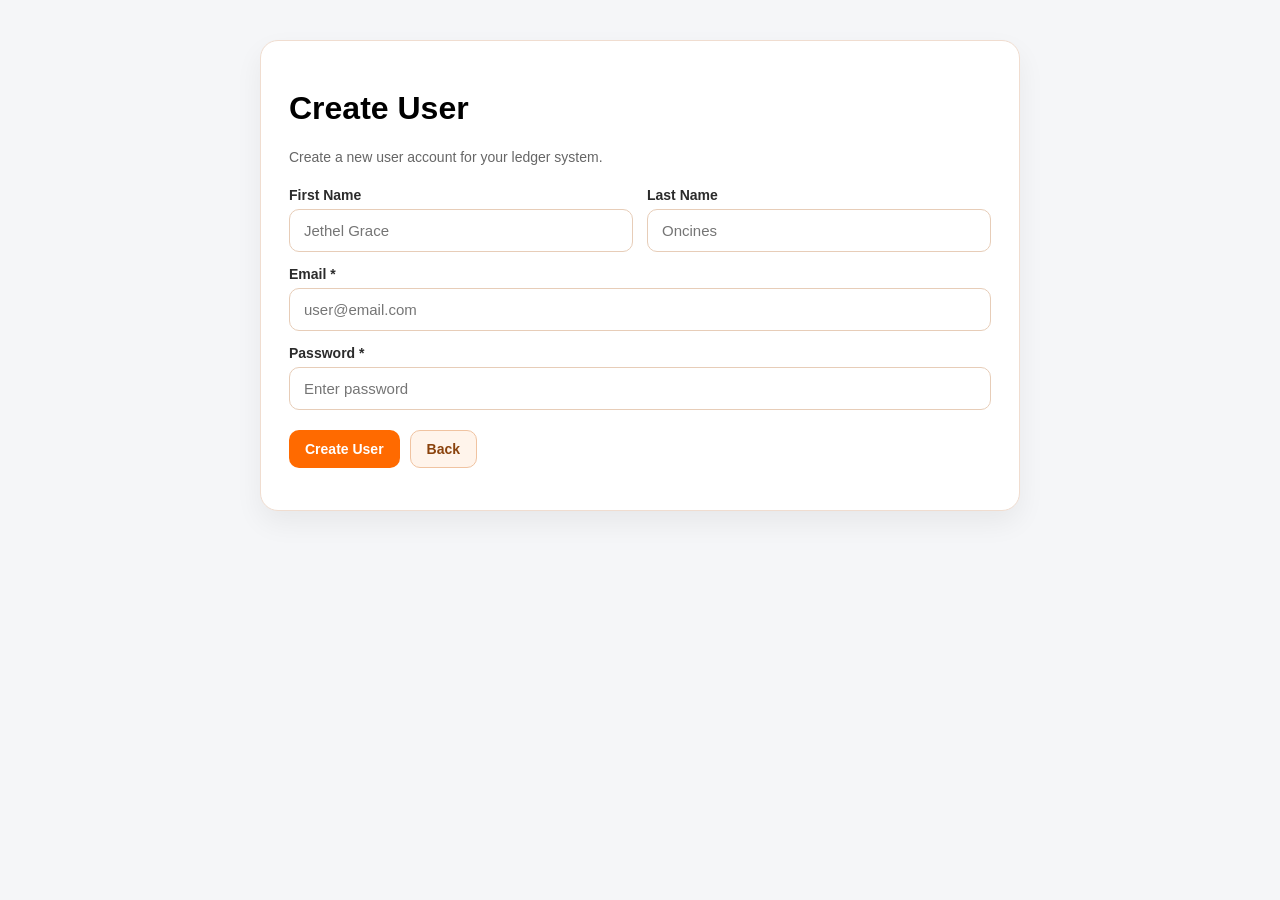
<file: create-users.html>
<!doctype html>
<html lang="en">
<head>
  <meta charset="utf-8" />
  <meta name="viewport" content="width=device-width, initial-scale=1" />
  <title>Manage Accounts</title>
  <link rel="stylesheet" href="./css/styles.css" />
  <style>
    body{
      font-family: "Segoe UI", Tahoma, Geneva, Verdana, sans-serif;
      background:#f5f6f8;
      margin:0;
    }

    .manage-wrap{
      max-width: 760px;
      margin: 40px auto;
      padding: 0 16px;
    }

    .manage-card{
      background:#fff;
      border:1px solid #f0ddd0;
      border-radius:18px;
      box-shadow:0 12px 28px rgba(0,0,0,0.06);
      padding:28px;
    }

    .manage-title{
      font-family: Georgia, "Times New Roman", serif;
      font-size: 36px;
      margin: 0 0 10px;
      color:#181818;
    }

    .manage-sub{
      color:#666;
      margin-bottom:22px;
      font-size:14px;
    }

    .manage-grid{
      display:grid;
      grid-template-columns:1fr 1fr;
      gap:14px;
    }

    .manage-field{
      display:flex;
      flex-direction:column;
      gap:6px;
    }

    .manage-field.full{
      grid-column:1 / span 2;
    }

    .manage-field label{
      font-size:14px;
      font-weight:600;
      color:#2b2b2b;
    }

    .manage-field input{
      width:100%;
      border:1px solid #e7cdb8;
      border-radius:10px;
      background:#fff;
      padding:12px 14px;
      font-size:15px;
      box-sizing:border-box;
    }

    .manage-field input:focus{
      outline:none;
      border-color:#ff8a3d;
      box-shadow:0 0 0 4px rgba(255,106,0,0.10);
    }

    .manage-actions{
      display:flex;
      gap:10px;
      flex-wrap:wrap;
      margin-top:20px;
    }

    .manage-btn{
      padding:10px 16px;
      border-radius:10px;
      border:none;
      cursor:pointer;
      font-weight:700;
      font-size:14px;
    }

    .manage-btn.primary{
      background:#ff6a00;
      color:#fff;
    }

    .manage-btn.primary:hover{
      background:#e45c00;
    }

    .manage-btn.secondary{
      background:#fff4eb;
      color:#8a420c;
      border:1px solid #f0c3a1;
    }

    .manage-btn.secondary:hover{
      background:#ffe9d8;
    }

    .manage-status{
      margin-top:14px;
      font-size:14px;
      font-weight:600;
    }

    @media (max-width: 700px){
      .manage-grid{
        grid-template-columns:1fr;
      }

      .manage-field.full{
        grid-column:auto;
      }
    }
  </style>
</head>
<body>
  <div class="manage-wrap">
    <div class="manage-card">
      <h1>Create User</h1>
      <div class="manage-sub">
        Create a new user account for your ledger system.
      </div>

      <div class="manage-grid">
        <div class="manage-field">
          <label for="mu-first-name">First Name</label>
          <input id="mu-first-name" type="text" placeholder="Jethel Grace">
        </div>

        <div class="manage-field">
          <label for="mu-last-name">Last Name</label>
          <input id="mu-last-name" type="text" placeholder="Oncines">
        </div>

        <div class="manage-field full">
          <label for="mu-email">Email *</label>
          <input id="mu-email" type="email" placeholder="user@email.com">
        </div>

        <div class="manage-field full">
          <label for="mu-password">Password *</label>
          <input id="mu-password" type="password" placeholder="Enter password">
        </div>
      </div>

      <div class="manage-actions">
        <button class="manage-btn primary" onclick="createManagedUser()">Create User</button>
        <button class="manage-btn secondary" onclick="goBack()">Back</button>
      </div>

      <div id="mu-status" class="manage-status"></div>
    </div>
  </div>

  <script>
    const SUPABASE_URL = "https://vtglfaeyvmciieuntzhs.supabase.co";
    const SUPABASE_ANON_KEY = "eyJhbGciOiJIUzI1NiIsInR5cCI6IkpXVCJ9.eyJpc3MiOiJzdXBhYmFzZSIsInJlZiI6InZ0Z2xmYWV5dm1jaWlldW50emhzIiwicm9sZSI6ImFub24iLCJpYXQiOjE3Njk2Nzg0NDUsImV4cCI6MjA4NTI1NDQ0NX0.eDOOS3BKKcNOJ_pq5-QpQkW6d1hpp2vdYPsvzzZgZzo";

    function setStatus(msg, isError = false) {
      const el = document.getElementById("mu-status");
      if (!el) return;
      el.textContent = msg || "";
      el.style.color = isError ? "crimson" : "#2b2b2b";
    }

    function goBack() {
      window.location.href = "./index.html";
    }

    async function createManagedUser() {
      const first_name = document.getElementById("mu-first-name").value.trim();
      const last_name = document.getElementById("mu-last-name").value.trim();
      const email = document.getElementById("mu-email").value.trim();
      const password = document.getElementById("mu-password").value;

      if (!email || !password) {
        setStatus("Email and password are required.", true);
        return;
      }

      setStatus("Creating user...");

      try {
        const res = await fetch(`${SUPABASE_URL}/functions/v1/create-user`, {
          method: "POST",
          headers: {
            "Content-Type": "application/json",
            "Authorization": `Bearer ${SUPABASE_ANON_KEY}`
          },
          body: JSON.stringify({
            email,
            password,
            first_name,
            last_name
          })
        });

        const result = await res.json();

        if (!res.ok) {
          setStatus(result.error || "Failed to create user.", true);
          return;
        }

        setStatus("User created successfully.");

        document.getElementById("mu-first-name").value = "";
        document.getElementById("mu-last-name").value = "";
        document.getElementById("mu-email").value = "";
        document.getElementById("mu-password").value = "";
      } catch (err) {
        setStatus(err.message || "Unexpected error.", true);
      }
    }
  </script>
</body>
</html>
</file>
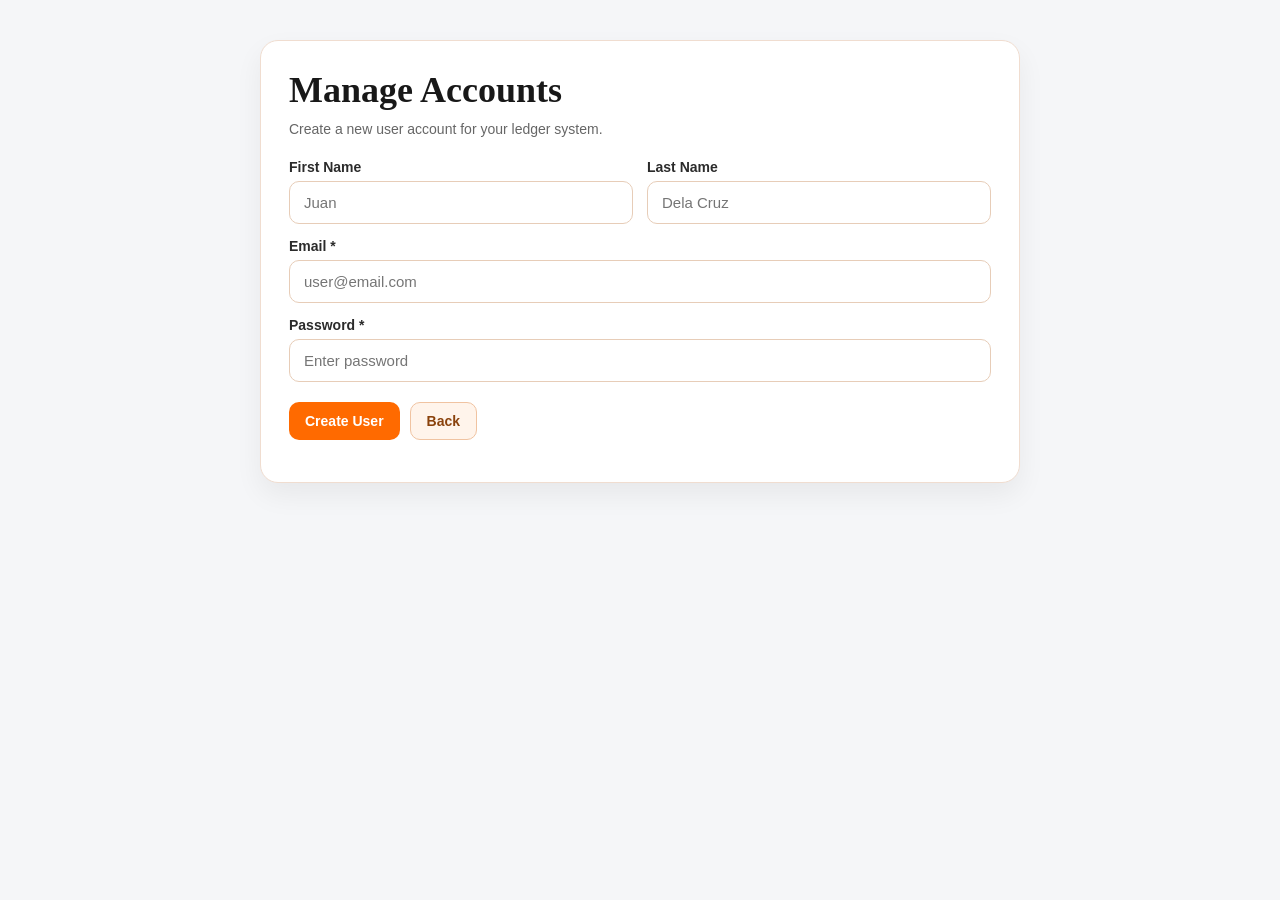
<file: manage-users.html>
<!doctype html>
<html lang="en">
<head>
  <meta charset="utf-8" />
  <meta name="viewport" content="width=device-width, initial-scale=1" />
  <title>Manage Accounts</title>
  <link rel="stylesheet" href="./css/styles.css" />
  <style>
    body{
      font-family: "Segoe UI", Tahoma, Geneva, Verdana, sans-serif;
      background:#f5f6f8;
      margin:0;
    }

    .manage-wrap{
      max-width: 760px;
      margin: 40px auto;
      padding: 0 16px;
    }

    .manage-card{
      background:#fff;
      border:1px solid #f0ddd0;
      border-radius:18px;
      box-shadow:0 12px 28px rgba(0,0,0,0.06);
      padding:28px;
    }

    .manage-title{
      font-family: Georgia, "Times New Roman", serif;
      font-size: 36px;
      margin: 0 0 10px;
      color:#181818;
    }

    .manage-sub{
      color:#666;
      margin-bottom:22px;
      font-size:14px;
    }

    .manage-grid{
      display:grid;
      grid-template-columns:1fr 1fr;
      gap:14px;
    }

    .manage-field{
      display:flex;
      flex-direction:column;
      gap:6px;
    }

    .manage-field.full{
      grid-column:1 / span 2;
    }

    .manage-field label{
      font-size:14px;
      font-weight:600;
      color:#2b2b2b;
    }

    .manage-field input{
      width:100%;
      border:1px solid #e7cdb8;
      border-radius:10px;
      background:#fff;
      padding:12px 14px;
      font-size:15px;
      box-sizing:border-box;
    }

    .manage-field input:focus{
      outline:none;
      border-color:#ff8a3d;
      box-shadow:0 0 0 4px rgba(255,106,0,0.10);
    }

    .manage-actions{
      display:flex;
      gap:10px;
      flex-wrap:wrap;
      margin-top:20px;
    }

    .manage-btn{
      padding:10px 16px;
      border-radius:10px;
      border:none;
      cursor:pointer;
      font-weight:700;
      font-size:14px;
    }

    .manage-btn.primary{
      background:#ff6a00;
      color:#fff;
    }

    .manage-btn.primary:hover{
      background:#e45c00;
    }

    .manage-btn.secondary{
      background:#fff4eb;
      color:#8a420c;
      border:1px solid #f0c3a1;
    }

    .manage-btn.secondary:hover{
      background:#ffe9d8;
    }

    .manage-status{
      margin-top:14px;
      font-size:14px;
      font-weight:600;
    }

    @media (max-width: 700px){
      .manage-grid{
        grid-template-columns:1fr;
      }

      .manage-field.full{
        grid-column:auto;
      }
    }
  </style>
</head>
<body>
  <div class="manage-wrap">
    <div class="manage-card">
      <h1 class="manage-title">Manage Accounts</h1>
      <div class="manage-sub">
        Create a new user account for your ledger system.
      </div>

      <div class="manage-grid">
        <div class="manage-field">
          <label for="mu-first-name">First Name</label>
          <input id="mu-first-name" type="text" placeholder="Juan">
        </div>

        <div class="manage-field">
          <label for="mu-last-name">Last Name</label>
          <input id="mu-last-name" type="text" placeholder="Dela Cruz">
        </div>

        <div class="manage-field full">
          <label for="mu-email">Email *</label>
          <input id="mu-email" type="email" placeholder="user@email.com">
        </div>

        <div class="manage-field full">
          <label for="mu-password">Password *</label>
          <input id="mu-password" type="password" placeholder="Enter password">
        </div>
      </div>

      <div class="manage-actions">
        <button class="manage-btn primary" onclick="createManagedUser()">Create User</button>
        <button class="manage-btn secondary" onclick="goBack()">Back</button>
      </div>

      <div id="mu-status" class="manage-status"></div>
    </div>
  </div>

  <script>
    const SUPABASE_URL = "https://vtglfaeyvmciieuntzhs.supabase.co";
    const SUPABASE_ANON_KEY = "eyJhbGciOiJIUzI1NiIsInR5cCI6IkpXVCJ9.eyJpc3MiOiJzdXBhYmFzZSIsInJlZiI6InZ0Z2xmYWV5dm1jaWlldW50emhzIiwicm9sZSI6ImFub24iLCJpYXQiOjE3Njk2Nzg0NDUsImV4cCI6MjA4NTI1NDQ0NX0.eDOOS3BKKcNOJ_pq5-QpQkW6d1hpp2vdYPsvzzZgZzo";

    function setStatus(msg, isError = false) {
      const el = document.getElementById("mu-status");
      if (!el) return;
      el.textContent = msg || "";
      el.style.color = isError ? "crimson" : "#2b2b2b";
    }

    function goBack() {
      window.location.href = "./index.html";
    }

    async function createManagedUser() {
      const first_name = document.getElementById("mu-first-name").value.trim();
      const last_name = document.getElementById("mu-last-name").value.trim();
      const email = document.getElementById("mu-email").value.trim();
      const password = document.getElementById("mu-password").value;

      if (!email || !password) {
        setStatus("Email and password are required.", true);
        return;
      }

      setStatus("Creating user...");

      try {
        const res = await fetch(`${SUPABASE_URL}/functions/v1/create-user`, {
          method: "POST",
          headers: {
            "Content-Type": "application/json",
            "Authorization": `Bearer ${SUPABASE_ANON_KEY}`
          },
          body: JSON.stringify({
            email,
            password,
            first_name,
            last_name
          })
        });

        const result = await res.json();

        if (!res.ok) {
          setStatus(result.error || "Failed to create user.", true);
          return;
        }

        setStatus("User created successfully.");

        document.getElementById("mu-first-name").value = "";
        document.getElementById("mu-last-name").value = "";
        document.getElementById("mu-email").value = "";
        document.getElementById("mu-password").value = "";
      } catch (err) {
        setStatus(err.message || "Unexpected error.", true);
      }
    }
  </script>
</body>
</html>
</file>
<file: css/styles.css>
#app{
  border-top:4px solid #ff6a00;
}

body{
  font-family: "Segoe UI", Tahoma, Geneva, Verdana, sans-serif;
  background: #f5f6f8;
  margin:0;
}

/* Filters */
    #filters select {
      width: auto;
      padding: 4px 6px;
      font-size: 14px;
    }

    /* Journal Inputs */
    #journal input[type="text"],
    #journal input[type="number"],
    #journal input[type="date"],
    #journal input[type="password"],
    #journal select,
    #journal textarea {
      width: 100%;
      padding: 10px;
      font-size: 16px;
      box-sizing: border-box;
    }

    #journal {
      max-width: 1000px;
    }

.coa-action-btn{
  padding: 4px 10px;
  border: 1px solid #aaa;
  background: #fff;
  cursor: pointer;
  border-radius: 6px;
  font-weight: bold;
}

.coa-menu{
  display:none;
  position:absolute;
  right:0;
  top:30px;
  min-width: 140px;
  border:1px solid #ccc;
  background:#fff;
  border-radius:10px;
  box-shadow: 0 8px 18px rgba(0,0,0,0.12);
  padding:6px;
  z-index:999;
}

.coa-menu button{
  width:100%;
  text-align:left;
  padding:8px 10px;
  border:0;
  background:transparent;
  cursor:pointer;
  border-radius:8px;
}

.coa-menu button:hover{
  background:#f2f2f2;
}

.coa-menu .danger{
  color:#b00020;
}

.coa-menu .danger:hover{
  background:#ffe9ee;
}

/* ADD ACCOUNT MODAL */
.modal-backdrop{
  position: fixed;
  inset: 0;
  background: rgba(0,0,0,0.35);
  display: grid;
  place-items: center;
  z-index: 2000;
}

.modal-card{
  width: 480px;
  background: #fff;
  border-radius: 12px;
  box-shadow: 0 10px 25px rgba(0,0,0,0.2);
  overflow: hidden;
}

.modal-header{
  display: flex;
  justify-content: space-between;
  padding: 14px;
  border-bottom: 1px solid #eee;
}

.modal-title{ font-weight: bold; font-size: 16px; }
.modal-sub{ font-size: 12px; color:#666; }

.modal-x{
  border: none;
  background: none;
  cursor: pointer;
  font-size: 16px;
}

.modal-body{ padding: 14px; }

.modal-label{
  font-size: 12px;
  display:block;
  margin-top:10px;
}

.modal-input{
  width:100%;
  padding:8px;
  border:1px solid #ccc;
  border-radius:8px;
}

.modal-grid{
  display:grid;
  grid-template-columns:1fr 1fr;
  gap:10px;
  margin-top:10px;
}

.modal-footer{
  display:flex;
  justify-content:flex-end;
  gap:10px;
  padding:12px;
  border-top:1px solid #eee;
}

.btn{
  padding:8px 12px;
  border:1px solid #aaa;
  background:#fff;
  border-radius:8px;
  cursor:pointer;
}

.btn.primary{
  background:#333;
  color:#fff;
  border-color:#333;
}

.modal-msg{
  color:#b00020;
  font-size:12px;
  margin-top:8px;
}

/* =========================
   JOURNAL ENTRY PROFESSIONAL STYLE
========================= */
.je-card{
  max-width: 980px;
  background: #fff;
  border: 1px solid #d9d9d9;
  border-radius: 14px;
  box-shadow: 0 6px 18px rgba(0,0,0,0.06);
  padding: 18px;
  margin-top: 12px;
}

.je-section-title{
  font-size: 14px;
  font-weight: 700;
  margin: 4px 0 12px;
  color: #333;
}

.je-grid{
  display: grid;
  grid-template-columns: 220px 1fr;
  gap: 12px;
  max-width: 940px;
}

.je-grid label{
  display: grid;
  gap: 6px;
  font-size: 13px;
  color: #333;
}

.je-grid input,
.je-grid textarea,
.je-grid select{
  border: 1px solid #cfcfcf;
  border-radius: 8px;
  background: #fff;
  padding: 12px 14px;
  font-size: 16px;   /* bigger text */
}

.je-grid input:focus,
.je-grid textarea:focus,
.je-grid select:focus{
  outline: none;
  border-color: #666;
  box-shadow: 0 0 0 3px rgba(0,0,0,0.06);
}

.je-lines-wrap{
  margin-top: 16px;
}

.je-lines-table{
  width: 100%;
  max-width: 940px;
  border-collapse: collapse;
  table-layout: fixed;
  background: #fff;
  border: 1px solid #d9d9d9;
  border-radius: 10px;
  overflow: hidden;
}

.je-lines-table th{
  background: #f5f6f8;
  font-weight: 700;
  font-size: 15px;
  color: #333;
  border: 1px solid #d9d9d9;
  padding: 12px;
}

.je-lines-table td{
  border: 1px solid #e3e3e3;
  padding: 8px;
  vertical-align: middle;
}

.je-lines-table input,
.je-lines-table select{
  width: 100%;
  padding: 11px 12px;
  border: 1px solid #cfcfcf;
  border-radius: 8px;
  box-sizing: border-box;
  font-size: 16px;
}

.je-lines-table input:focus,
.je-lines-table select:focus{
  outline: none;
  border-color: #666;
  box-shadow: 0 0 0 3px rgba(0,0,0,0.05);
}

.je-actions{
  display: flex;
  gap: 10px;
  flex-wrap: wrap;
  margin-top: 14px;
}

.btn-soft{
  padding: 10px 14px;
  border: 1px solid #c7c7c7;
  background: #fff;
  border-radius: 10px;
  cursor: pointer;
  font-weight: 600;
}

.btn-soft:hover{
  background: #f7f7f7;
}

.btn-dark{
  padding: 10px 16px;
  border: 1px solid #333;
  background: #333;
  color: #fff;
  border-radius: 10px;
  cursor: pointer;
  font-weight: 700;
}

.btn-dark:hover{
  background: #222;
}

.je-status{
  margin-top: 10px;
  font-size: 13px;
  font-weight: 600;
}

.coa-summary-card{
  background:#fff;
  border:1px solid #d9d9d9;
  border-radius:12px;
  padding:14px;
  box-shadow: 0 4px 12px rgba(0,0,0,0.05);
}

.coa-summary-title{
  font-size:14px;
  color:#666;
  margin-bottom:8px;
  font-weight:600;
}

.coa-summary-value{
  font-size:22px;
  font-weight:700;
  color:#222;
}

/* your existing styles above */

/* =========================
JOURNAL INPUT IMPROVEMENT
========================= */

.je-grid input{
  width: 100%;
  padding: 12px 14px;
  font-size: 15px;
  border-radius: 10px;
}

.je-grid label{
  display: grid;
  gap: 6px;
  font-size: 15px;
  font-weight: 600;
  color: #2b2b2b;
}

.je-section-title{
  font-size: 18px;
  font-weight: 700;
  color:#222;
}

.je-grid input::placeholder{
  color:#8a8a8a;
  font-size:14px;
}

/* =========================
AUTH BOX
========================= */
.profile-wrap{
  position: relative;
  display: inline-flex;
  align-items: center;
  justify-content: flex-end;
}

.profile-btn{
  width: 42px;
  height: 42px;
  border-radius: 50%;
  border: 2px solid #ff8a00;
  background: #fff;
  padding: 0;
  cursor: pointer;
  overflow: hidden;
  display: flex;
  align-items: center;
  justify-content: center;
}

.profile-avatar{
  width: 100%;
  height: 100%;
  object-fit: cover;
  display: block;
}

.profile-menu{
  position: absolute;
  top: 50px;
  right: 0;
  min-width: 220px;
  background: #fff;
  border: 1px solid #ddd;
  border-radius: 12px;
  box-shadow: 0 10px 22px rgba(0,0,0,0.14);
  z-index: 9999;
  overflow: hidden;
}

.profile-menu-head{
  padding: 12px;
  border-bottom: 1px solid #eee;
  background: #fff8f2;
}

.profile-menu-name{
  font-size: 14px;
  font-weight: 700;
  color: #222;
  word-break: break-word;
}

.profile-menu-sub{
  font-size: 12px;
  color: #777;
  margin-top: 3px;
}

.profile-menu-item{
  width: 100%;
  border: none;
  background: #fff;
  text-align: left;
  padding: 12px 14px;
  font-size: 14px;
  font-weight: 600;
  cursor: pointer;
}

.profile-menu-item:hover{
  background: #fff1e6;
}

/* =========================
APP HEADER
========================= */

.app-header{
  padding:12px;
  border-bottom:1px solid #ccc;
}

/* =========================
COA SUMMARY GRID
========================= */

#coa-summary{
  display:grid;
  grid-template-columns:repeat(auto-fit, minmax(180px,1fr));
  gap:12px;
  max-width:1000px;
  margin:12px 0 16px;
}

/* =========================
COA FILTERS
========================= */

#filters{
  margin:10px 0;
}

/* =========================
CHART OF ACCOUNTS - CLEAN FINAL
========================= */

#coa{
  padding: 24px;
}

#coa h2{
  font-family: Georgia, "Times New Roman", serif;
  font-size: 42px;
  font-weight: 700;
  margin: 6px 0 22px;
  color: #181818;
  letter-spacing: -0.6px;
}

#coa-summary{
  display: grid;
  grid-template-columns: repeat(auto-fit, minmax(180px, 1fr));
  gap: 12px;
  max-width: 1000px;
  margin: 12px 0 18px;
}

.coa-summary-card{
  background: linear-gradient(180deg, #fff8f3 0%, #ffffff 100%);
  border: 1px solid #f3c7a6;
  border-radius: 16px;
  padding: 16px;
  box-shadow: 0 8px 20px rgba(255, 106, 0, 0.06);
}

.coa-summary-title{
  font-size: 14px;
  color: #9a5a2c;
  margin-bottom: 10px;
  font-weight: 700;
  text-transform: uppercase;
  letter-spacing: 0.5px;
}

.coa-summary-value{
  font-size: 18px;
  font-weight: 800;
  color: #1c1c1c;
}

#filters{
  margin: 14px 0 16px;
  display: flex;
  gap: 8px;
  flex-wrap: wrap;
}

#filters button{
  padding: 9px 14px;
  border: 1px solid #ffb680;
  background: #fff4eb;
  color: #8a420c;
  border-radius: 10px;
  font-weight: 700;
  cursor: pointer;
  transition: all 0.18s ease;
}

#filters button:hover{
  background: #ff6a00;
  border-color: #ff6a00;
  color: #ffffff;
  transform: translateY(-1px);
}

#coa table{
  width: 100%;
  border-collapse: collapse;
  background: #ffffff;
  border: 1px solid #f0d5c2;
  border-radius: 16px;
  overflow: visible;
  box-shadow: 0 12px 28px rgba(0,0,0,0.08);
}

#coa thead th{
  background: linear-gradient(180deg, #1c1c1f 0%, #111214 100%);
  color: #ffffff;
  font-size: 15px;
  font-weight: 800;
  text-align: left;
  padding: 16px 12px;
  border-bottom: 2px solid #ff7a1a;
  white-space: nowrap;
}

#coa tbody td{
  padding: 16px 12px;
  font-size: 15px;
  color: #222;
  border-bottom: 1px solid #f3e2d5;
  vertical-align: middle;
}

#coa tbody tr:nth-child(even){
  background: #fffaf6;
}

#coa tbody tr:hover{
  background: #fff1e6;
}

#coa tbody td:first-child{
  font-weight: 700;
  color: #a14d12;
  font-size: 16px;
}

#coa tbody td:nth-child(5){
  font-weight: 800;
  font-size: 16px;
  color: #111;
  text-align: right;
}

#coa tbody td:last-child{
  text-align: right;
  position: relative;
  overflow: visible;
}

.coa-action-btn{
  padding: 7px 12px;
  border: 1px solid #ffb37b;
  background: #fff3e8;
  color: #8a420c;
  cursor: pointer;
  border-radius: 10px;
  font-weight: 800;
  transition: all 0.18s ease;
}

.coa-action-btn:hover{
  background: #ff6a00;
  color: #fff;
  border-color: #ff6a00;
}

.coa-menu{
  display: none;
  position: absolute;
  right: 0;
  bottom: calc(100% + 8px);
  top: auto;
  min-width: 170px;
  border: 1px solid #ffd0ad;
  background: #ffffff;
  border-radius: 12px;
  box-shadow: 0 14px 24px rgba(0,0,0,0.14);
  padding: 6px;
  z-index: 3000;
}

.coa-menu button{
  width: 100%;
  text-align: left;
  padding: 10px 12px;
  border: 0;
  background: transparent;
  cursor: pointer;
  border-radius: 10px;
  color: #222;
  font-weight: 600;
}

.coa-menu button:hover{
  background: #fff1e6;
}

.coa-menu .danger{
  color: #c23b00;
}

.coa-menu .danger:hover{
  background: #ffe6d8;
}

/* =========================
TOP MENU NAVIGATION
========================= */

.app-header{
  padding: 14px 20px;
  border-bottom: 1px solid #ece2d9;
  background: #ffffff;
}

.top-menu{
  display: flex;
  gap: 10px;
  flex-wrap: wrap;
}

.top-menu-btn{
  padding: 10px 18px;
  border: 1px solid #ffd2b3;
  background: linear-gradient(180deg, #fffaf6 0%, #fff2e8 100%);
  color: #8a420c;
  border-radius: 999px;
  font-size: 14px;
  font-weight: 700;
  cursor: pointer;
  transition: all 0.2s ease;
  box-shadow: 0 6px 14px rgba(255, 106, 0, 0.08);
}

.top-menu-btn:hover{
  background: #ff6a00;
  border-color: #ff6a00;
  color: #ffffff;
  transform: translateY(-1px);
}

.top-menu-btn:active{
  transform: translateY(0);
}

/* =========================
SUB TOOLBAR
========================= */

#coa-toolbar,
#date-range-bar{
  margin: 10px 0;
}

.sub-toolbar{
  width: 100%;
  background: #ffffff;
  border: 1px solid #eee2d8;
  border-radius: 14px;
  padding: 14px 16px;
  box-shadow: 0 4px 14px rgba(0,0,0,0.04);
}

.sub-toolbar-left,
.sub-toolbar-right{
  display: flex;
  align-items: center;
  gap: 10px;
  flex-wrap: wrap;
}

.sub-toolbar-label{
  font-weight: 700;
  color: #4b4b4b;
  margin-right: 4px;
}

.date-field{
  display: flex;
  align-items: center;
  gap: 6px;
  color: #666;
  font-size: 14px;
}

.date-field input[type="date"]{
  padding: 8px 10px;
  border: 1px solid #e5c9b4;
  border-radius: 8px;
  font-size: 14px;
  background: #fff;
}

.btn-add{
  padding: 9px 14px;
  background: #ff6a00;
  color: #fff;
  border: none;
  border-radius: 10px;
  font-weight: 700;
  cursor: pointer;
  transition: 0.18s ease;
}

.btn-add:hover{
  background: #e45c00;
}

.btn-apply{
  padding: 9px 14px;
  background: #333;
  color: #fff;
  border: none;
  border-radius: 10px;
  font-weight: 700;
  cursor: pointer;
}

.btn-clear{
  padding: 9px 14px;
  background: #fff5ee;
  color: #8a420c;
  border: 1px solid #f0c4a4;
  border-radius: 10px;
  font-weight: 700;
  cursor: pointer;
}

.btn-clear:hover{
  background: #ffe9d8;
}

/* =========================
JOURNAL ENTRY - PREMIUM CLEAN
========================= */

#journal{
  padding: 24px;
  width: 100%;
  max-width: 1300px;
  margin: auto;
}

#journal h2{
  font-family: Georgia, "Times New Roman", serif;
  font-size: 40px;
  font-weight: 700;
  margin: 6px 0 22px;
  color: #181818;
  letter-spacing: -0.6px;
}

.je-card{
  width: 100%;
  max-width: 1200px;
  margin: auto;
  background: linear-gradient(180deg, #ffffff 0%, #fffdfa 100%);
  border: 1px solid #f0ddd0;
  border-radius: 18px;
  box-shadow: 0 12px 28px rgba(0,0,0,0.06);
  padding: 26px 32px;
}

.je-section-title{
  font-size: 18px;
  font-weight: 800;
  margin: 2px 0 14px;
  color: #2b2b2b;
}

.je-grid{
  display: grid;
  grid-template-columns: 220px 1fr;
  gap: 14px;
  max-width: 100%;
}

.je-grid label{
  display: grid;
  gap: 7px;
  font-size: 15px;
  color: #2b2b2b;
  font-weight: 600;
}

.je-grid input,
.je-grid textarea,
.je-grid select{
  width: 100%;
  border: 1px solid #e7cdb8;
  border-radius: 10px;
  background: #fff;
  padding: 13px 14px;
  font-size: 15px;
  box-sizing: border-box;
  transition: all 0.18s ease;
}

.je-grid input:focus,
.je-grid textarea:focus,
.je-grid select:focus{
  outline: none;
  border-color: #ff8a3d;
  box-shadow: 0 0 0 4px rgba(255, 106, 0, 0.10);
}

.je-grid input::placeholder,
.je-grid textarea::placeholder{
  color: #8a8a8a;
  font-size: 14px;
}

.je-lines-wrap{
  margin-top: 22px;
}

.je-lines-table{
  width: 100%;
  max-width: 100%;
  border-collapse: collapse;
  table-layout: fixed;
  background: #fff;
  border: 1px solid #f0ddd0;
  border-radius: 14px;
  overflow: hidden;
  box-shadow: 0 8px 18px rgba(0,0,0,0.08);
}

.je-lines-table th{
  background: linear-gradient(180deg, #1c1c1f 0%, #111214 100%);
  color: #ffffff;
  font-weight: 800;
  font-size: 15px;
  padding: 14px 12px;
  text-align: center;
  border-bottom: 2px solid #ff7a1a;
}

.je-lines-table td{
  border-bottom: 1px solid #f3e3d7;
  padding: 10px 8px;
  vertical-align: middle;
  background: #fff;
}

.je-lines-table tr:nth-child(even) td{
  background: #fffaf6;
}

.je-lines-table input,
.je-lines-table select{
  width: 100%;
  padding: 11px 12px;
  border: 1px solid #e4ccb7;
  border-radius: 10px;
  box-sizing: border-box;
  font-size: 15px;
  background: #fff;
  transition: all 0.18s ease;
}

.je-lines-table input:focus,
.je-lines-table select:focus{
  outline: none;
  border-color: #ff8a3d;
  box-shadow: 0 0 0 4px rgba(255, 106, 0, 0.08);
}

.je-lines-table td:nth-child(2),
.je-lines-table td:nth-child(3){
  font-weight: 700;
  text-align: right;
}

.je-actions{
  display: flex;
  gap: 10px;
  flex-wrap: wrap;
  margin-top: 16px;
}

.btn-soft{
  padding: 10px 15px;
  border: 1px solid #f0c3a1;
  background: #fff4eb;
  color: #8a420c;
  border-radius: 12px;
  cursor: pointer;
  font-weight: 700;
  transition: all 0.18s ease;
}

.btn-soft:hover{
  background: #ff6a00;
  color: #fff;
  border-color: #ff6a00;
}

.btn-dark{
  padding: 10px 18px;
  border: 1px solid #222;
  background: #222;
  color: #fff;
  border-radius: 12px;
  cursor: pointer;
  font-weight: 800;
  transition: all 0.18s ease;
}

.btn-dark:hover{
  background: #111;
}

.je-status{
  margin-top: 12px;
  font-size: 14px;
  font-weight: 700;
  color: #444;
}

/* Strong error border */
input:required:invalid:focus{
  border:2px solid #ff0000;
  box-shadow:0 0 0 3px rgba(255,0,0,0.15);
}

/* =========================
JOURNAL STATUS MESSAGE
========================= */

.je-status{
  margin-top: 14px;
  padding: 12px 14px;
  border-radius: 12px;
  background: #fff8f1;
  border: 1px solid #f3d3bc;
  color: #9a3412;
  font-size: 14px;
  font-weight: 700;
  line-height: 1.4;
  display: inline-block;
  max-width: 520px;
}

.je-status:empty{
  display: none;
}

/* Required fields highlight */
input:required:invalid,
textarea:required:invalid{
  border:2px solid #e00000;
  background:#fff7f7;
}


/* =========================
JOURNAL HISTORY - FIT WITHOUT SIDE SCROLL
========================= */

#journal-history{
  padding: 20px;
  width: 100%;
  max-width: 1350px;
  margin: auto;
}

#journal-history h2{
  font-family: Georgia, "Times New Roman", serif;
  font-size: 34px;
  font-weight: 700;
  margin: 6px 0 18px;
  color: #181818;
  letter-spacing: -0.4px;
}

#journal-history table{
  width: 100%;
  table-layout: fixed;
  border-collapse: collapse;
  background: #ffffff;
  border: 1px solid #f0ddd0;
  border-radius: 16px;
  overflow: hidden;
  box-shadow: 0 10px 24px rgba(0,0,0,0.06);
}

#journal-history thead th{
  background: linear-gradient(180deg, #1c1c1f 0%, #111214 100%);
  color: #ffffff;
  font-size: 13px;
  font-weight: 800;
  text-align: center;
  padding: 12px 8px;
  border-bottom: 2px solid #ff7a1a;
  white-space: normal;
  word-break: break-word;
  overflow-wrap: anywhere;
  line-height: 1.25;
}

#journal-history tbody td{
  font-size: 13px;
  color: #222;
  padding: 12px 8px;
  border-bottom: 1px solid #f3e2d5;
  vertical-align: top;
  line-height: 1.4;
  background: #fff;
  white-space: normal;
  word-break: break-word;
  overflow-wrap: anywhere;
}

#journal-history tbody tr:nth-child(even) td{
  background: #fffaf6;
}

#journal-history tbody tr:hover td{
  background: #fff1e6;
}

#journal-history thead th:nth-child(1),
#journal-history thead th:nth-child(2),
#journal-history thead th:nth-child(3),
#journal-history tbody td:nth-child(1),
#journal-history tbody td:nth-child(2),
#journal-history tbody td:nth-child(3){
  font-size: 13px;
}

#journal-history tbody td:nth-child(1){
  font-weight:600;
}

#journal-history thead th:last-child,
#journal-history tbody td:last-child{
  width: 95px;
  min-width: 95px;
  text-align: center;
  vertical-align: middle;
}

#journal-history button{
  padding: 7px 14px;
  border: 1px solid #f0c3a1;
  background: #fff4eb;
  color: #8a420c;
  border-radius: 10px;
  cursor: pointer;
  font-weight: 700;
  font-size: 13px;
  white-space: nowrap;
  min-width: 58px;
  transition: all 0.18s ease;
}

#journal-history button:hover{
  background: #ff6a00;
  border-color: #ff6a00;
  color: #fff;
}

#history-status{
  margin-top: 12px;
  font-size: 14px;
  font-weight: 600;
  color: #555;
}

/* =========================
GENERAL LEDGER - FINAL FIT
========================= */

#ledger{
  padding: 24px 14px;
  width: 100%;
  max-width: 100%;
  margin: 0 auto;
  overflow-x: hidden;
}

#ledger h2{
  font-family: Georgia, "Times New Roman", serif;
  font-size: 38px;
  font-weight: 700;
  margin: 6px 0 20px;
  color: #181818;
  letter-spacing: -0.5px;
}

/* Search input */
#ledger-search{
  width: 380px !important;
  max-width: 100%;
  padding: 11px 13px !important;
  font-size: 15px !important;
  border: 1px solid #e5c9b4;
  border-radius: 10px;
  background: #fff;
  box-sizing: border-box;
}

#ledger-search:focus{
  outline: none;
  border-color: #ff8a3d;
  box-shadow: 0 0 0 4px rgba(255, 106, 0, 0.08);
}

#ledger-account{
  margin-top: 10px;
  margin-bottom: 18px;
  width: 430px;
  max-width: 100%;
  padding: 11px 13px;
  font-size: 15px;
  border: 1px solid #e5c9b4;
  border-radius: 10px;
  background: #fff;
  box-sizing: border-box;
}

#ledger-account:focus{
  outline: none;
  border-color: #ff8a3d;
  box-shadow: 0 0 0 4px rgba(255, 106, 0, 0.08);
}

/* Table */
#ledger table{
  width: 100%;
  table-layout: fixed;
  border-collapse: collapse;
  background: #ffffff;
  border: 1px solid #f0ddd0;
  border-radius: 16px;
  overflow: hidden;
  box-shadow: 0 10px 24px rgba(0,0,0,0.06);
}

#ledger th,
#ledger td{
  box-sizing: border-box;
}

/* Header */
#ledger thead th{
  background: linear-gradient(180deg, #1c1c1f 0%, #111214 100%);
  color: #ffffff;
  font-size: 12px;
  font-weight: 700;
  text-align: center;
  padding: 10px 6px;
  border-bottom: 2px solid #ff7a1a;
  line-height: 1.15;
  white-space: normal;
  word-break: break-word;
  overflow-wrap: anywhere;
}

/* Body */
#ledger tbody td{
  font-size: 12px;
  color: #222;
  padding: 10px 6px;
  border-bottom: 1px solid #f3e2d5;
  vertical-align: top;
  line-height: 1.3;
  background: #fff;
  white-space: normal;
  word-break: break-word;
  overflow-wrap: anywhere;
}

#ledger tbody tr:nth-child(even) td{
  background: #fffaf6;
}

#ledger tbody tr:hover td{
  background: #fff1e6;
}

/* Debit, Credit, Running Balance */
#ledger tbody td:nth-child(8),
#ledger tbody td:nth-child(9),
#ledger tbody td:nth-child(10){
  text-align: right;
  font-weight: 700;
  font-variant-numeric: tabular-nums;
  white-space: nowrap;
  word-break: normal;
  overflow-wrap: normal;
}

/* Running Balance highlight */
#ledger tbody td:nth-child(10){
  color: #7a3d12;
  font-weight: 800;
}

/* Actions column */
#ledger thead th:nth-child(11),
#ledger tbody td:nth-child(11){
  text-align: center;
  vertical-align: middle;
  white-space: nowrap;
}

/* Action link/button */
#ledger a{
  color: #8a420c;
  font-weight: 700;
  text-decoration: none;
  padding: 6px 10px;
  border: 1px solid #f0c3a1;
  background: #fff4eb;
  border-radius: 9px;
  display: inline-block;
  transition: all 0.18s ease;
  white-space: nowrap;
}

#ledger a:hover{
  background: #ff6a00;
  border-color: #ff6a00;
  color: #fff;
  text-decoration: none;
}

#ledger .muted{
  color: #888;
  font-size: 12px;
}

#ledger tbody tr td[colspan]{
  text-align: center;
  color: #777;
  font-size: 14px;
  padding: 18px;
}

/* Exact column widths = 100% total */
#ledger thead th:nth-child(1){ width: 7%; }   /* Date */
#ledger thead th:nth-child(2){ width: 9%; }   /* Ref */
#ledger thead th:nth-child(3){ width: 17%; }  /* Description */
#ledger thead th:nth-child(4){ width: 6%; }   /* Dept/CC */
#ledger thead th:nth-child(5){ width: 8%; }   /* Pay Method */
#ledger thead th:nth-child(6){ width: 12%; }  /* Client/Vendor */
#ledger thead th:nth-child(7){ width: 14%; }  /* Remarks */
#ledger thead th:nth-child(8){ width: 7%; }   /* Debit */
#ledger thead th:nth-child(9){ width: 6%; }   /* Credit */
#ledger thead th:nth-child(10){ width: 7%; }  /* Running Balance */
#ledger thead th:nth-child(11){ width: 7%; }  /* Actions */

/* =========================
LEDGER TOOLBAR + EXPORT MENU
========================= */

.ledger-toolbar{
  display: flex;
  justify-content: space-between;
  align-items: flex-end;
  gap: 16px;
  flex-wrap: wrap;
  margin-bottom: 16px;
}

.ledger-toolbar-left{
  display: flex;
  flex-direction: column;
  gap: 10px;
  flex: 1;
  min-width: 320px;
}

.ledger-toolbar-right{
  display: flex;
  align-items: center;
  justify-content: flex-end;
}

.ledger-search-wrap{
  display: flex;
  align-items: center;
  gap: 10px;
  flex-wrap: wrap;
}

.ledger-label{
  font-size: 16px;
  font-weight: 700;
  color: #181818;
}

.ledger-select-row{
  display: flex;
  gap: 10px;
  flex-wrap: wrap;
}

.ledger-select-row select{
  min-width: 280px;
}

.ledger-actions-wrap{
  position: relative;
}

.ledger-download-btn{
  width: 42px;
  height: 42px;
  border: 1px solid #f0c3a1;
  background: linear-gradient(180deg, #fffaf6 0%, #fff2e8 100%);
  color: #8a420c;
  border-radius: 10px;
  font-weight: 700;
  font-size: 18px;
  cursor: pointer;
  box-shadow: 0 6px 14px rgba(255, 106, 0, 0.08);
  transition: all 0.18s ease;
}

.ledger-download-btn:hover{
  background: #ff6a00;
  border-color: #ff6a00;
  color: #fff;
}

.ledger-download-menu{
  position: absolute;
  top: calc(100% + 8px);
  right: 0;
  min-width: 180px;
  background: #fff;
  border: 1px solid #f0ddd0;
  border-radius: 12px;
  box-shadow: 0 12px 24px rgba(0,0,0,0.12);
  padding: 6px;
  z-index: 1000;
}

.ledger-download-menu button{
  width: 100%;
  border: none;
  background: transparent;
  text-align: left;
  padding: 10px 12px;
  border-radius: 8px;
  color: #222;
  font-size: 14px;
  font-weight: 600;
  cursor: pointer;
}

.ledger-download-menu button:hover{
  background: #fff1e6;
  color: #8a420c;
}

.profile-wrap{
  position: relative;
  display: inline-flex;
  align-items: center;
  justify-content: flex-end;
}

.profile-btn{
  width: 44px;
  height: 44px;
  border-radius: 50%;
  border: 2px solid #ff8a00;
  background: #fff;
  padding: 0;
  cursor: pointer;
  overflow: hidden;
  display: flex;
  align-items: center;
  justify-content: center;
}

.profile-avatar{
  width: 100%;
  height: 100%;
  object-fit: cover;
  display: block;
}

.profile-menu{
  position: absolute;
  top: 50px;
  right: 0;
  width: 340px;
  background: #eef2f6;
  border: 1px solid #d9e0e7;
  border-radius: 22px;
  box-shadow: 0 14px 30px rgba(0,0,0,0.14);
  z-index: 9999;
  overflow: hidden;
  padding: 20px 18px 16px;
}

.profile-close{
  position: absolute;
  top: 12px;
  right: 14px;
  border: none;
  background: transparent;
  font-size: 24px;
  line-height: 1;
  color: #4b5563;
  cursor: pointer;
}

.profile-close:hover{
  color: #111827;
}

.profile-menu-top-email{
  text-align: center;
  font-size: 14px;
  font-weight: 700;
  color: #111827;
  margin-top: 2px;
  line-height: 1.35;
  word-break: break-word;
  padding: 0 28px;
}

.profile-menu-managed{
  text-align: center;
  font-size: 13px;
  color: #6b7280;
  margin-top: 4px;
}

.profile-menu-center{
  display: flex;
  flex-direction: column;
  align-items: center;
  justify-content: center;
  margin-top: 22px;
  margin-bottom: 18px;
}

.profile-big-avatar-wrap{
  width: 82px;
  height: 82px;
  border-radius: 50%;
  overflow: hidden;
  background: #ff8a00;
  display: flex;
  align-items: center;
  justify-content: center;
  margin-bottom: 16px;
  box-shadow: 0 8px 18px rgba(255, 138, 0, 0.18);
}

.profile-avatar-large{
  width: 100%;
  height: 100%;
  object-fit: cover;
  display: block;
}

.profile-greeting{
  font-size: 17px;
  font-weight: 600;
  color: #111827;
  text-align: center;
  line-height: 1.4;
}

.profile-menu-actions{
  display: flex;
  flex-direction: column;
  gap: 10px;
  margin-top: 8px;
}

.profile-menu-item{
  width: 100%;
  border: none;
  background: #ffffff;
  text-align: center;
  padding: 12px 14px;
  font-size: 15px;
  font-weight: 700;
  cursor: pointer;
  border-radius: 999px;
  box-shadow: inset 0 0 0 1px #e5e7eb;
}

.profile-menu-item:hover{
  background: #fff7ed;
  color: #9a3412;
}

.logout-btn{
  margin-top: 0;
}

/* =========================
WORKSHEET - CLEAN PREMIUM DESIGN
========================= */

#trial{
  padding: 24px;
  width: 100%;
  max-width: 1300px;
  margin: 0 auto;
}

#trial h2{
  font-family: Georgia, "Times New Roman", serif;
  font-size: 40px;
  font-weight: 700;
  margin: 6px 0 22px;
  color: #181818;
  letter-spacing: -0.6px;
}

.worksheet-toolbar,
.worksheet-card{
  width: 100%;
  box-sizing: border-box;
}

.worksheet-toolbar{
  background: #ffffff;
  border: 1px solid #eee2d8;
  border-radius: 16px;
  padding: 16px 18px;
  box-shadow: 0 4px 14px rgba(0,0,0,0.04);
  margin-bottom: 18px;
}

.worksheet-toolbar-label{
  font-size: 15px;
  font-weight: 800;
  color: #4b4b4b;
  margin-bottom: 12px;
}

.worksheet-tabs{
  display: flex;
  gap: 10px;
  flex-wrap: wrap;
}

.worksheet-tab-btn{
  padding: 10px 18px;
  min-height: 44px;
  border: 1px solid #ffd2b3;
  background: linear-gradient(180deg, #fffaf6 0%, #fff2e8 100%);
  color: #8a420c;
  border-radius: 999px;
  font-size: 14px;
  font-weight: 700;
  cursor: pointer;
  transition: all 0.18s ease;
  box-shadow: 0 6px 14px rgba(255, 106, 0, 0.08);
  display: inline-flex;
  align-items: center;
  justify-content: center;
}

.worksheet-tab-btn:hover{
  background: #ff6a00;
  border-color: #ff6a00;
  color: #fff;
  transform: translateY(-1px);
}

.worksheet-tab-btn.active{
  background: #ff6a00;
  border-color: #ff6a00;
  color: #fff;
}

.worksheet-card{
  background: linear-gradient(180deg, #ffffff 0%, #fffdfa 100%);
  border: 1px solid #f0ddd0;
  border-radius: 18px;
  box-shadow: 0 10px 24px rgba(0,0,0,0.06);
  padding: 22px 22px 24px;
  margin-bottom: 18px;
}

.worksheet-card-head{
  display: flex;
  justify-content: space-between;
  align-items: flex-start;
  gap: 16px;
  flex-wrap: wrap;
  margin-bottom: 16px;
}

.worksheet-card-head h3{
  margin: 0 0 4px;
  font-size: 24px;
  font-weight: 800;
  color: #1f1f1f;
}

.worksheet-subtext{
  margin: 0;
  font-size: 13px;
  color: #777;
}

.worksheet-download-btn{
  padding: 10px 16px;
  border: 1px solid #222;
  background: #222;
  color: #fff;
  border-radius: 12px;
  cursor: pointer;
  font-weight: 800;
  font-size: 14px;
  transition: all 0.18s ease;
  white-space: nowrap;
}

.worksheet-download-btn:hover{
  background: #ff6a00;
  border-color: #ff6a00;
  color: #fff;
}

.worksheet-table-wrap{
  width: 100%;
  overflow-x: auto;
}

#ws-trial table,
#ws-pl table,
#ws-sfp table,
#ws-frs table,
.worksheet-report-table{
  width: 100%;
  min-width: 100%;
  table-layout: fixed;
  border-collapse: collapse;
  background: #fff;
  border: 1px solid #f0ddd0;
  border-radius: 14px;
  overflow: hidden;
  box-shadow: 0 8px 18px rgba(0,0,0,0.05);
}

#trial thead th,
.worksheet-report-table thead th{
  background: linear-gradient(180deg, #1c1c1f 0%, #111214 100%);
  color: #ffffff;
  font-size: 14px;
  font-weight: 800;
  text-align: left;
  padding: 14px 12px;
  border-bottom: 2px solid #ff7a1a;
}

#trial tbody td,
#trial tfoot td,
.worksheet-report-table tbody td,
.worksheet-report-table tfoot td{
  padding: 14px 12px;
  font-size: 14px;
  color: #222;
  border-bottom: 1px solid #f3e2d5;
  vertical-align: middle;
  background: #fff;
}

#trial tbody tr:nth-child(even) td,
.worksheet-report-table tbody tr:nth-child(even) td{
  background: #fffaf6;
}

#trial tbody tr:hover td,
.worksheet-report-table tbody tr:hover td{
  background: #fff1e6;
}

#trial tfoot td,
.worksheet-report-table tfoot td{
  background: #fff8f1;
  font-weight: 800;
}

.worksheet-status{
  margin-top: 14px;
  font-size: 14px;
  font-weight: 700;
  color: #555;
}

/* Trial Balance */
#ws-trial tbody td:nth-child(1){ width: 10%; }
#ws-trial tbody td:nth-child(2){ width: 48%; }
#ws-trial tbody td:nth-child(3){ width: 14%; }
#ws-trial tbody td:nth-child(4){ width: 14%; text-align:right; }
#ws-trial tbody td:nth-child(5){ width: 14%; text-align:right; }

/* Profit and Loss */
#ws-pl tbody tr.section-header td{
  background: #fff1e6;
  color: #9a3412;
  font-weight: 800;
  text-align: left;
  border-top: 2px solid #ff6a00;
}

#ws-pl tbody td:first-child{
  width: 72%;
  text-align: left;
  font-weight: 600;
}

#ws-pl tbody td:last-child,
#ws-pl tfoot td:last-child{
  width: 28%;
  text-align: right;
  font-weight: 700;
}

#ws-pl tfoot td{
  background: #ffe9d8;
  color: #7a2e0e;
  font-size: 15px;
  font-weight: 800;
}

/* Statement of Financial Position */
#ws-sfp tbody tr.section-header td{
  background: #fff1e6;
  color: #9a3412;
  font-weight: 800;
  text-align: left;
  border-top: 2px solid #ff6a00;
}

#ws-sfp tbody tr.total-row td{
  background: #ffe9d8;
  color: #7a2e0e;
  font-weight: 800;
}

#ws-sfp tbody td:nth-child(1){
  width: 12%;
  font-weight: 700;
  color: #a14d12;
}

#ws-sfp tbody td:nth-child(2){
  width: 58%;
}

#ws-sfp tbody td:nth-child(3){
  width: 30%;
  text-align: right;
  font-weight: 700;
}

/* Trial Balance */
#ws-trial tbody td:nth-child(1){ width: 10%; }
#ws-trial tbody td:nth-child(2){ width: 48%; }
#ws-trial tbody td:nth-child(3){ width: 14%; }
#ws-trial tbody td:nth-child(4){ width: 14%; text-align:right; }
#ws-trial tbody td:nth-child(5){ width: 14%; text-align:right; }

/* Make worksheet option buttons more even */
.worksheet-tabs{
  display: flex;
  gap: 10px;
  flex-wrap: wrap;
}

.worksheet-tab-btn{
  min-width: 0;
}

@media (min-width: 900px){
  .worksheet-tabs .worksheet-tab-btn{
    min-width: 0;
  }
}

/* =========================
AUTH - CLEAN FINAL
========================= */

html, body{
  height: 100%;
  margin: 0;
  overflow-x: hidden;
}

body{
  font-family: "Segoe UI", Tahoma, Geneva, Verdana, sans-serif;
  background: #f5f6f8;
}

/* login wrapper */
#auth-box{
  position: relative;
  min-height: 100vh;
  width: 100%;
  margin: 0;
  padding: 0;
  border: 0;
}

/* logged out screen */
#auth-logged-out{
  position: fixed;
  inset: 0;
  display: grid;
  place-items: center;
  padding: 24px;
  box-sizing: border-box;
  background: linear-gradient(135deg, #fff7f0 0%, #ffe6d4 100%);
  overflow: hidden;
  z-index: 30;
}

/* background glow */
#auth-logged-out::before{
  content: "";
  position: absolute;
  width: 520px;
  height: 520px;
  border-radius: 50%;
  background: radial-gradient(circle, rgba(255,106,0,0.18), transparent 70%);
  top: -140px;
  right: -140px;
}

#auth-logged-out::after{
  content: "";
  position: absolute;
  width: 420px;
  height: 420px;
  border-radius: 50%;
  background: radial-gradient(circle, rgba(255,106,0,0.12), transparent 70%);
  bottom: -140px;
  left: -140px;
}

/* login card */
.auth-login-card{
  position: relative;
  z-index: 2;
  width: min(100%, 390px);
  background: #ffffff;
  border: 1px solid #eadfd6;
  border-radius: 20px;
  box-shadow: 0 18px 40px rgba(0,0,0,0.12);
  padding: 30px 24px;
  box-sizing: border-box;
}

.auth-login-title{
  margin: 0 0 20px;
  text-align: center;
  font-size: 26px;
  font-weight: 800;
  color: #1f1f1f;
  letter-spacing: -0.3px;
}

.auth-login-fields{
  display: grid;
  gap: 12px;
}

#auth-email,
#auth-pass{
  width: 100%;
  padding: 12px 14px;
  border: 1px solid #d8d8d8;
  border-radius: 10px;
  font-size: 14px;
  box-sizing: border-box;
  background: #fff;
}

#auth-email:focus,
#auth-pass:focus{
  outline: none;
  border-color: #ff6a00;
  box-shadow: 0 0 0 4px rgba(255,106,0,0.12);
}

.auth-pass-wrap{
  position: relative;
  width: 100%;
}

.auth-pass-wrap #auth-pass{
  padding-right: 42px;
}

.auth-pass-wrap #auth-toggle-pass{
  position: absolute;
  right: 12px;
  top: 50%;
  transform: translateY(-50%);
  border: none;
  background: transparent;
  cursor: pointer;
  font-size: 14px;
  color: #666;
  padding: 0;
  line-height: 1;
}

#auth-login-btn{
  width: 100%;
  padding: 13px;
  background: linear-gradient(135deg, #ff6a00, #ff8a3d);
  border: none;
  color: #fff;
  font-weight: 800;
  border-radius: 12px;
  cursor: pointer;
  transition: all 0.2s ease;
}

#auth-login-btn:hover{
  transform: translateY(-1px);
  box-shadow: 0 8px 18px rgba(255,106,0,0.25);
}

#auth-login-btn:disabled{
  background: #ffc7a0;
  cursor: not-allowed;
  box-shadow: none;
  transform: none;
}

#auth-msg{
  text-align: center;
  font-size: 13px;
  margin-top: 4px;
  color: #666;
}

/* logged in profile area */
#auth-logged-in{
  position: absolute;
  top: 16px;
  right: 16px;
  display: flex;
  align-items: center;
  justify-content: flex-end;
  gap: 8px;
  z-index: 60;
}

#auth-msg-in{
  display: none !important;
}

.auth-forgot-wrap{
  text-align:center;
  margin-top: 2px;
}

.auth-forgot-link{
  font-size: 13px;
  color: #8a420c;
  text-decoration: none;
  font-weight: 600;
}

.auth-forgot-link:hover{
  color: #ff6a00;
  text-decoration: underline;
}

.app-header {
  display: flex;
  align-items: center;
  gap: 12px;
}

.app-header-left {
  display: flex;
  align-items: center;
}

.menu-toggle-btn {
  background: #fff;
  border: 1px solid #d6a067;
  border-radius: 10px;
  padding: 8px 12px;
  cursor: pointer;
  font-size: 20px;
  line-height: 1;
}

#sidebar-overlay {
  position: fixed;
  inset: 0;
  background: rgba(0, 0, 0, 0.35);
  display: none;
  z-index: 1198;
}

#sidebar-overlay.show {
  display: block;
}

#sidebar-menu {
  position: fixed;
  top: 0;
  left: 0;
  width: 260px;
  height: 100%;
  background: #ffffff;
  box-shadow: 2px 0 14px rgba(0, 0, 0, 0.18);
  z-index: 1199;
  padding: 18px 14px;

  transform: translateX(-100%);
  transition: transform 0.25s ease;
}

#sidebar-menu.open {
  transform: translateX(0);
}

.sidebar-header {
  display: flex;
  justify-content: space-between;
  align-items: center;
  margin-bottom: 20px;
}

.sidebar-close-btn {
  background: none;
  border: none;
  font-size: 18px;
  cursor: pointer;
}

.sidebar-links {
  display: flex;
  flex-direction: column;
  gap: 12px;
}

.sidebar-links a {
  text-decoration: none;
  color: #222;
  border: 1px solid #d6a067;
  border-radius: 10px;
  padding: 10px 12px;
  background: #fffaf5;
  font-weight: 600;
}

.sidebar-links a:hover {
  background: #fff1df;
}

body.auth-loading #auth-box,
body.auth-loading #app,
body.auth-loading #verify-modal {
  display: none !important;
}

#verify-modal {
  min-height: 100vh;
  display: none;
  align-items: center;
  justify-content: center;
  background: linear-gradient(135deg, #fff6ef 0%, #ffe2cc 100%);
  padding: 24px;
  box-sizing: border-box;
}

.verify-card {
  width: 100%;
  max-width: 420px;
  background: #fff;
  border: 1px solid #eadfd6;
  border-radius: 18px;
  box-shadow: 0 18px 40px rgba(0,0,0,0.12);
  padding: 28px 24px;
  box-sizing: border-box;
}

.verify-card h2 {
  margin: 0 0 8px;
  font-size: 28px;
  font-weight: 800;
  color: #1f1f1f;
  text-align: center;
}

.verify-card p {
  margin: 0 0 18px;
  text-align: center;
  font-size: 14px;
  color: #666;
}

.verify-email-row {
  display: grid;
  gap: 8px;
  margin-bottom: 14px;
}

.verify-email-row label {
  font-size: 14px;
  font-weight: 700;
  color: #333;
}

.verify-email-display {
  padding: 12px 14px;
  border: 1px solid #f0ddd0;
  border-radius: 10px;
  background: #fff8f2;
  color: #333;
  font-size: 14px;
}

.verify-pass-wrap {
  position: relative;
  margin-bottom: 14px;
}

.verify-pass-wrap input {
  width: 100%;
  padding: 12px 44px 12px 14px;
  border: 1px solid #d8d8d8;
  border-radius: 10px;
  font-size: 14px;
  box-sizing: border-box;
}

.verify-pass-wrap button {
  position: absolute;
  right: 12px;
  top: 50%;
  transform: translateY(-50%);
  border: none;
  background: transparent;
  cursor: pointer;
  font-size: 18px;
}

.verify-msg {
  min-height: 20px;
  font-size: 14px;
  color: crimson;
  margin-bottom: 14px;
}

.verify-actions {
  display: flex;
  gap: 10px;
  justify-content: space-between;
}
</file>
